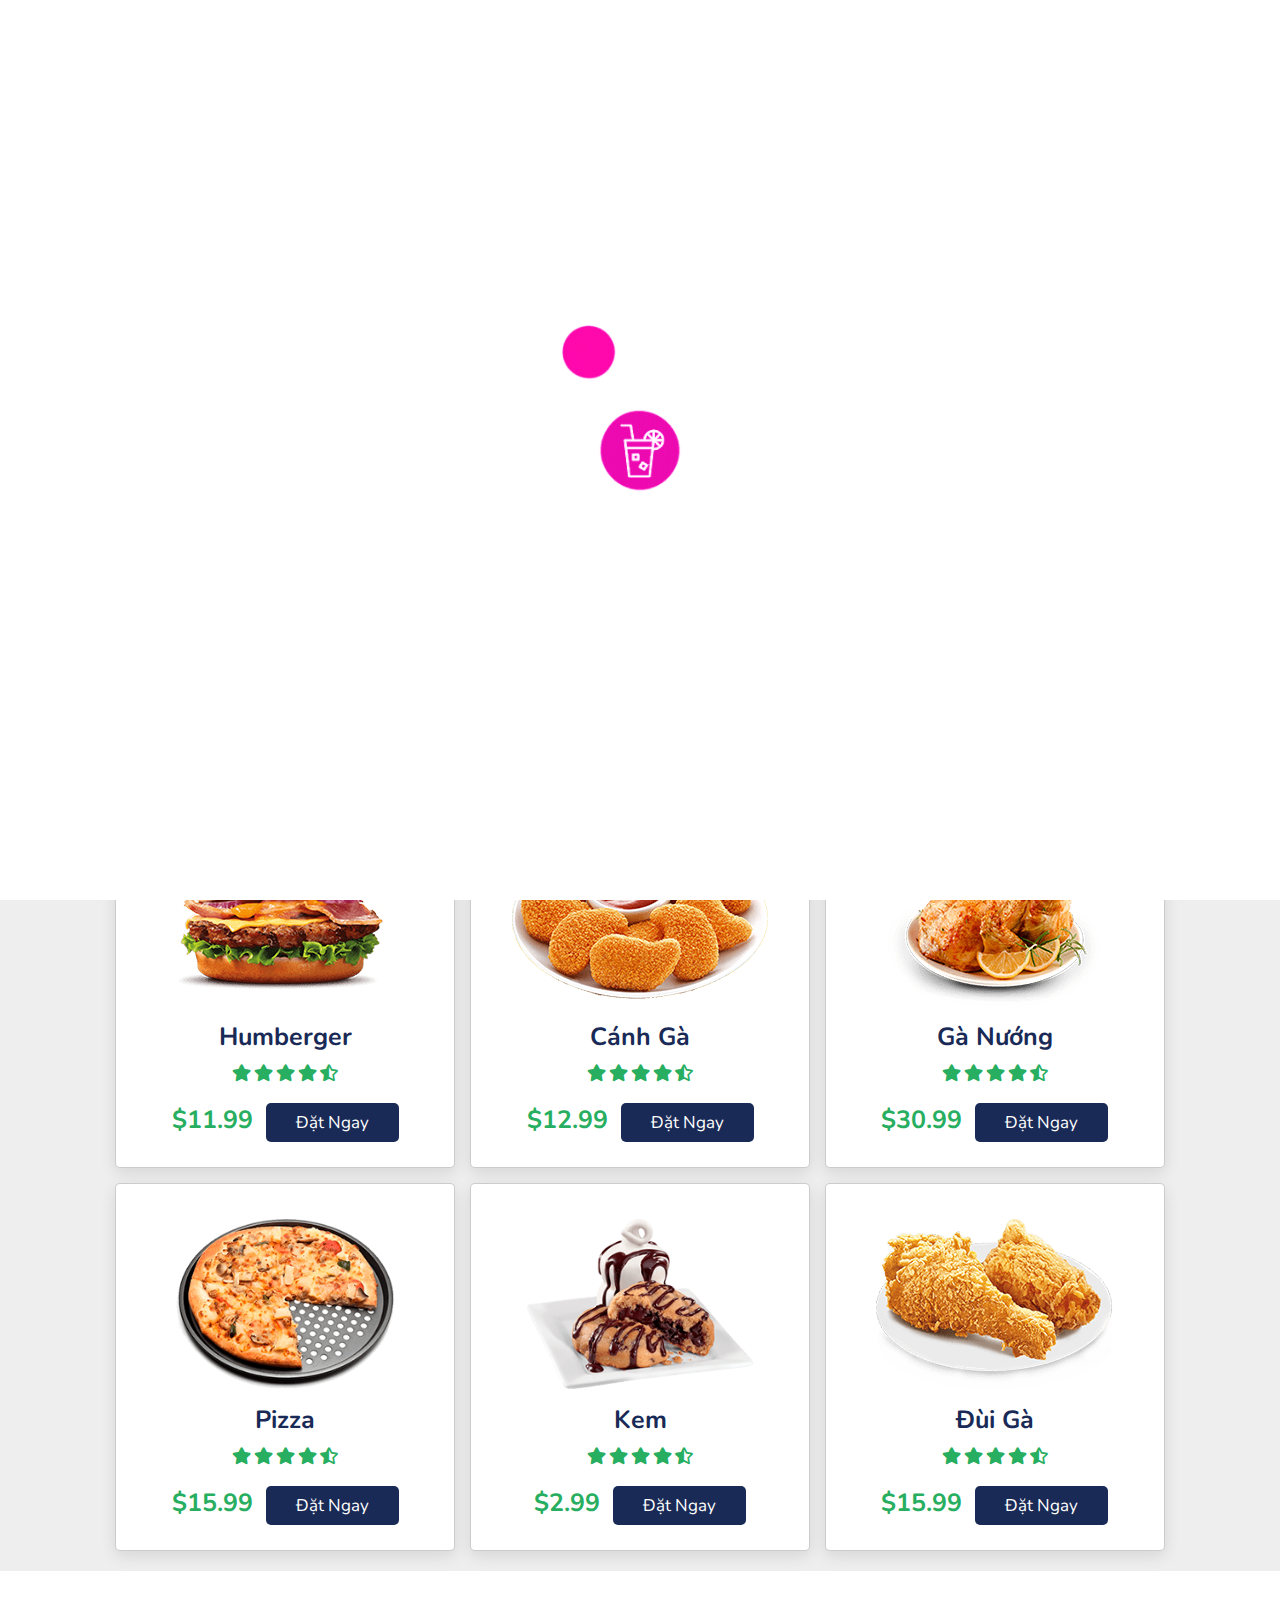
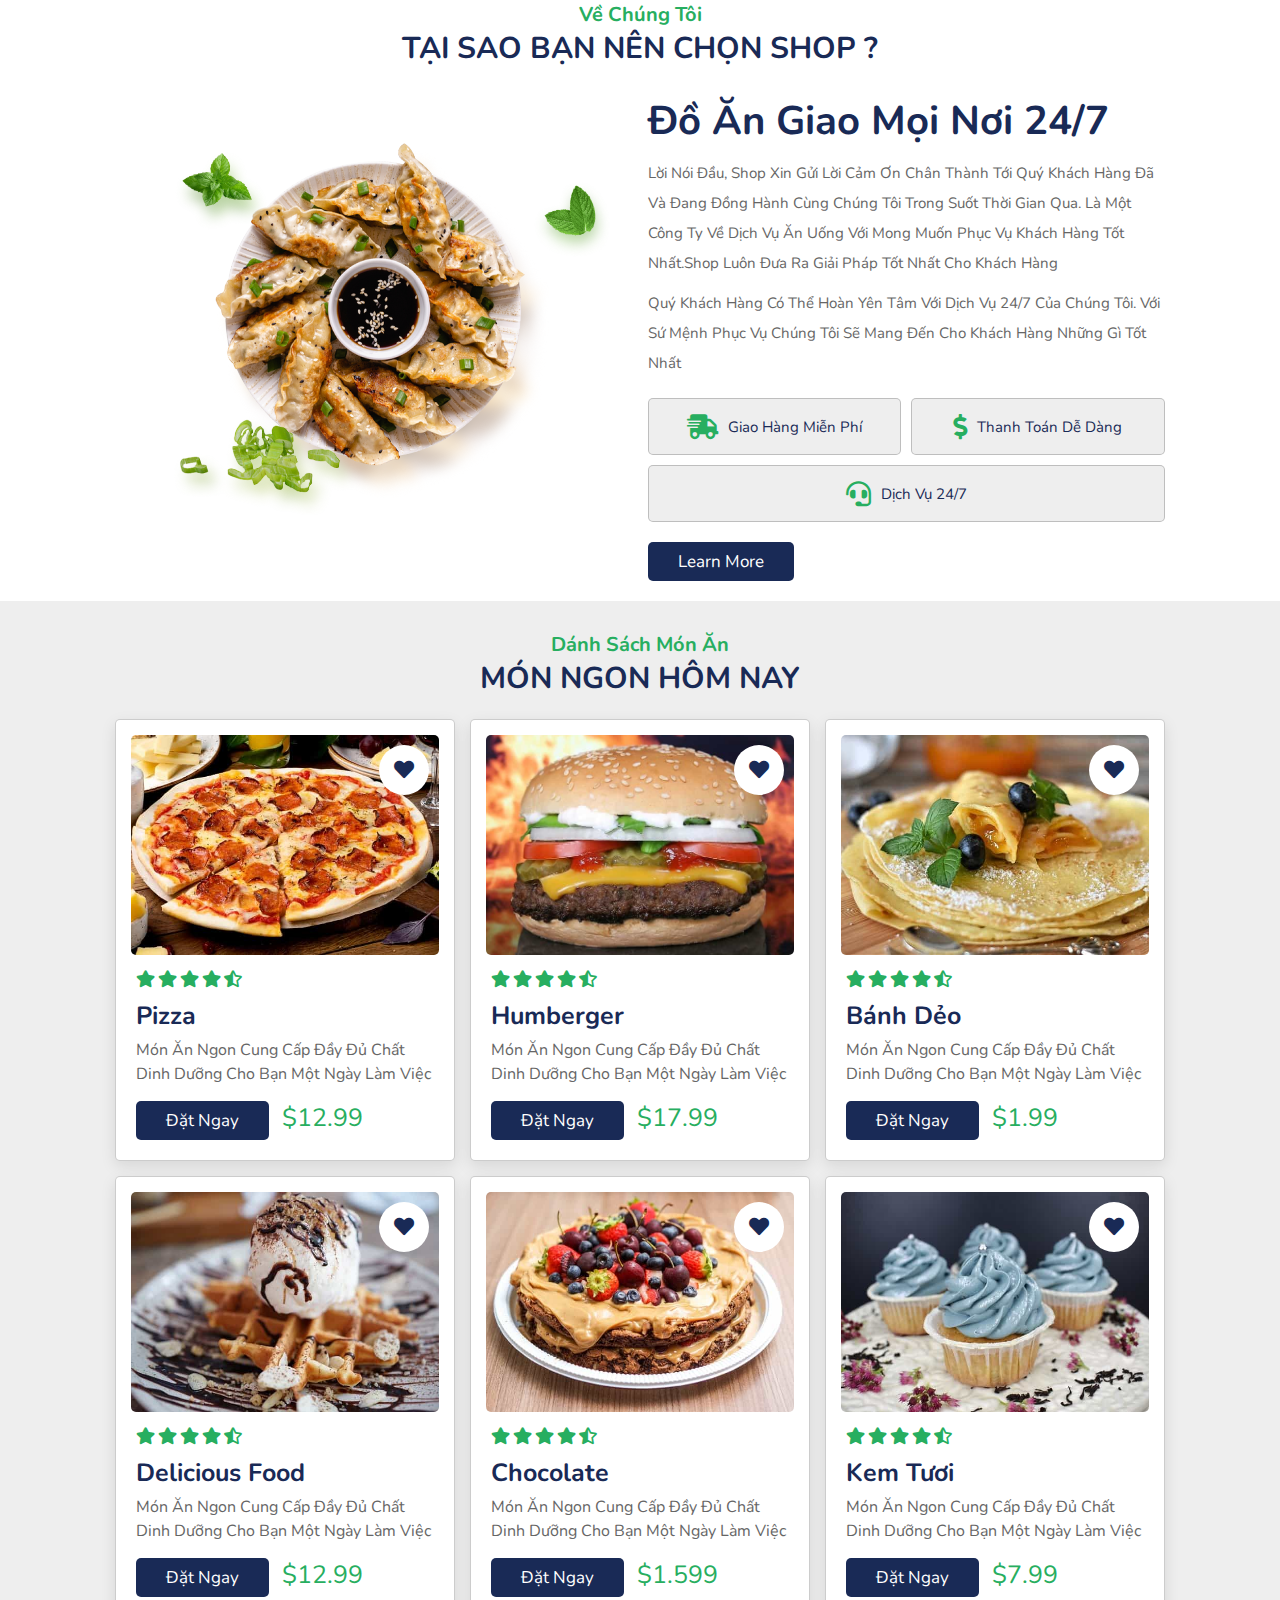
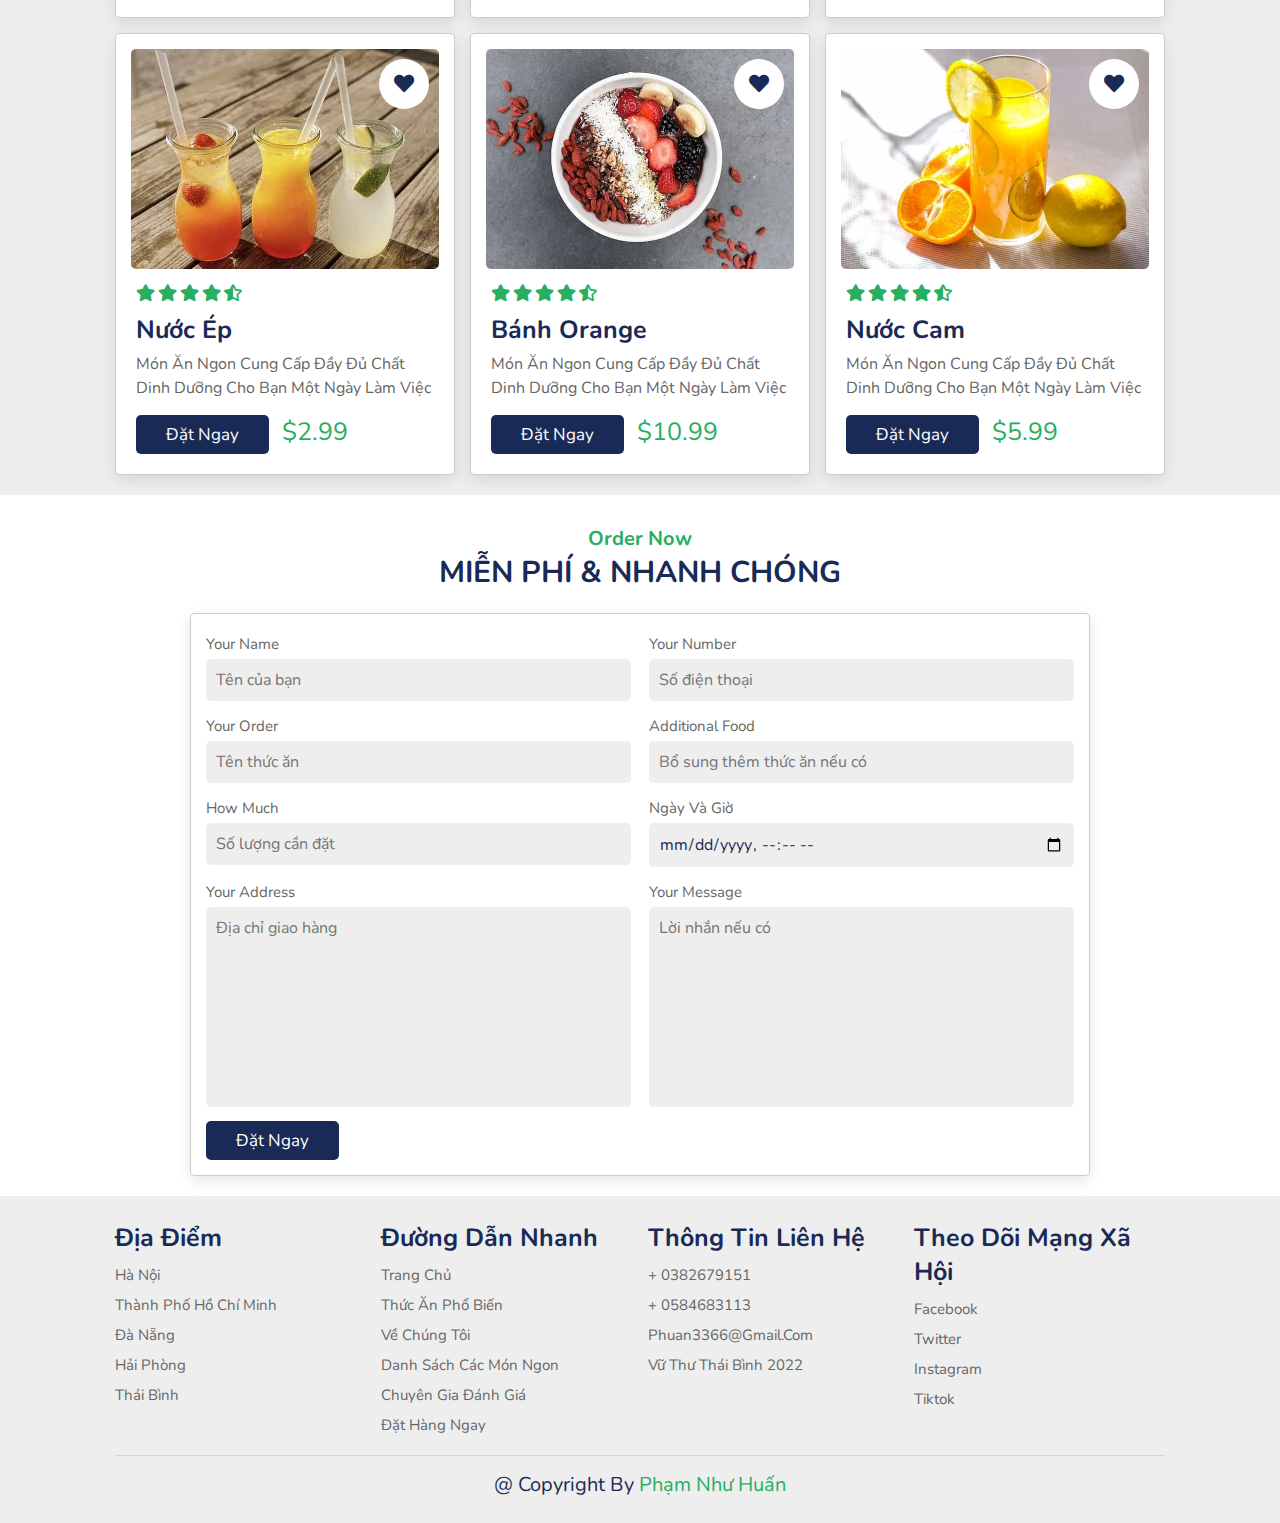
<file: index.html>
<!DOCTYPE html>
<html lang="en">

<head>
    <meta charset="UTF-8">
    <meta http-equiv="X-UA-Compatible" content="IE=edge">
    <meta name="viewport" content="width=device-width, initial-scale=1.0">
    
    <title>index</title>
    
    <link rel="stylesheet" href="css/owl.carousel.min.css">
    <link rel="stylesheet" href="css/owl.theme.default.min.css">
    <link rel="stylesheet" href="https://unpkg.com/swiper/swiper-bundle.min.css" />
    

    <!-- font awesome cdn link  -->
    <link rel="stylesheet" href="https://cdnjs.cloudflare.com/ajax/libs/font-awesome/5.15.3/css/all.min.css">
    <link rel="icon" href="/images/dish-3.png">

    <!-- custom css file link  -->
    <link rel="stylesheet" href="css/style.css">

</head>

<body>

    <!-- header section starts      -->

    <header>

        <a href="#" class="logo"><i class="fas fa-utensils iconlogo"></i>phạm huấn</a>

        <nav class="navbar">
            <a class="active" href="#home">Trang Chủ</a>
            <a href="#dishes">Thức Ăn</a>
            <a href="#about">Về Chúng Tôi</a>
            <a href="#menu">Danh sách món</a>
            
            <a href="#order">Yêu cầu</a>
        </nav>

        <div class="icons">
            <i class="fas fa-bars" id="menu-bars"></i>
            <i class="fas fa-search" id="search-icon"></i>
            <a href="#" class="fas fa-heart"></a>
        </div>

    </header>

    <!-- header section ends-->

    <!-- search form  -->

    <form action="" id="search-form">
        <input type="search" placeholder="Tìm kiếm đồ ăn ngon" name="" id="search-box">
        <label for="search-box" class="fas fa-search"></label>
        <i class="fas fa-times" id="close"></i>
    </form>

    <!-- home section starts  -->

    <section class="home" id="home">
        <div class="owl-carousel owl-theme">
        

            <div class="show-slider">
                <div class="slider__content">
                    <span>Vào Bếp Ngay</span>
                    <h3>mì ý</h3>
                    <p>món ăn quốc dân giúp bạn như đi du lịch italy</p>
                    <button class="slider__btn">oder ngay</button>
                </div>
                <div class="slider__image">
                    <img src="images/home-img-1.png" alt="">
                </div>
            </div>
    
        
        

            <div class="show-slider">
                <div class="slider__content">
                    <span>Vào Bếp Ngay</span>
                    <h3>gà quay</h3>
                    <p>món ăn đưa bạn về chốn đồng quê thanh bình</p>
                    <button class="slider__btn">oder ngay</button>
                </div>
                <div class="slider__image">
                    <img src="images/home-img-2.png" alt="">
                </div>
            </div>
            <div class="show-slider">
                <div class="slider__content">
                    <span>Vào Bếp Ngay</span>
                    <h3>pizza</h3>
                    <p>thưởng thức món ngon châu âu ngay tại việt nam</p>
                    <button class="slider__btn">oder ngay</button>
                </div>
                <div class="slider__image">
                    <img src="images/home-img-3.png" alt="">
                </div>
            </div>
    
        
    </div>

    </section>

    <!-- home section ends -->

    <!-- dishes section starts  -->

    <section class="dishes" id="dishes">


        <h1 class="heading">món ngon phổ biến</h1>

        <div class="box-container">

            <div class="box">
                <a href="#" class="fas fa-heart"></a>
                <a href="#" class="fas fa-eye"></a>
                <img src="images/dish-1.png" alt="">
                <h3>Humberger</h3>
                <div class="stars">
                    <i class="fas fa-star"></i>
                    <i class="fas fa-star"></i>
                    <i class="fas fa-star"></i>
                    <i class="fas fa-star"></i>
                    <i class="fas fa-star-half-alt"></i>
                </div>
                <span>$11.99</span>
                <a href="#" class="btn">đặt ngay</a>
            </div>

            <div class="box">
                <a href="#" class="fas fa-heart"></a>
                <a href="#" class="fas fa-eye"></a>
                <img src="images/dish-2.png" alt="">
                <h3>cánh gà</h3>
                <div class="stars">
                    <i class="fas fa-star"></i>
                    <i class="fas fa-star"></i>
                    <i class="fas fa-star"></i>
                    <i class="fas fa-star"></i>
                    <i class="fas fa-star-half-alt"></i>
                </div>
                <span>$12.99</span>
                <a href="#" class="btn">đặt ngay</a>
            </div>

            <div class="box">
                <a href="#" class="fas fa-heart"></a>
                <a href="#" class="fas fa-eye"></a>
                <img src="images/dish-3.png" alt="">
                <h3>gà nướng</h3>
                <div class="stars">
                    <i class="fas fa-star"></i>
                    <i class="fas fa-star"></i>
                    <i class="fas fa-star"></i>
                    <i class="fas fa-star"></i>
                    <i class="fas fa-star-half-alt"></i>
                </div>
                <span>$30.99</span>
                <a href="#" class="btn">đặt ngay</a>
            </div>

            <div class="box">
                <a href="#" class="fas fa-heart"></a>
                <a href="#" class="fas fa-eye"></a>
                <img src="images/dish-4.png" alt="">
                <h3>pizza</h3>
                <div class="stars">
                    <i class="fas fa-star"></i>
                    <i class="fas fa-star"></i>
                    <i class="fas fa-star"></i>
                    <i class="fas fa-star"></i>
                    <i class="fas fa-star-half-alt"></i>
                </div>
                <span>$15.99</span>
                <a href="#" class="btn">đặt ngay</a>
            </div>

            <div class="box">
                <a href="#" class="fas fa-heart"></a>
                <a href="#" class="fas fa-eye"></a>
                <img src="images/dish-5.png" alt="">
                <h3>kem </h3>
                <div class="stars">
                    <i class="fas fa-star"></i>
                    <i class="fas fa-star"></i>
                    <i class="fas fa-star"></i>
                    <i class="fas fa-star"></i>
                    <i class="fas fa-star-half-alt"></i>
                </div>
                <span>$2.99</span>
                <a href="#" class="btn">đặt ngay</a>
            </div>

            <div class="box">
                <a href="#" class="fas fa-heart"></a>
                <a href="#" class="fas fa-eye"></a>
                <img src="images/dish-6.png" alt="">
                <h3>đùi gà</h3>
                <div class="stars">
                    <i class="fas fa-star"></i>
                    <i class="fas fa-star"></i>
                    <i class="fas fa-star"></i>
                    <i class="fas fa-star"></i>
                    <i class="fas fa-star-half-alt"></i>
                </div>
                <span>$15.99</span>
                <a href="#" class="btn">đặt ngay</a>
            </div>

        </div>

    </section>

    <!-- dishes section ends -->

    <!-- about section starts  -->

    <section class="about" id="about">

        <h3 class="sub-heading">Về chúng tôi</h3>
        <h1 class="heading">Tại sao bạn nên chọn Shop ?</h1>

        <div class="row">

            <div class="image">
                <img src="images/about-img.png" alt="">
            </div>

            <div class="content">
                <h3>đồ ăn giao mọi nơi 24/7</h3>
                <p>Lời nói đầu, Shop xin gửi lời cảm ơn chân thành tới quý khách hàng đã và đang đồng hành cùng chúng
                    tôi trong suốt thời gian qua. Là một công ty về dịch vụ ăn uống với mong muốn phục vụ khách hàng tốt
                    nhất.Shop luôn đưa ra giải pháp tốt nhất cho khách hàng</p>
                <p>Quý khách hàng có thể hoàn yên tâm với dịch vụ 24/7 của chúng tôi. Với sứ mệnh phục vụ chúng tôi sẽ
                    mang đến cho khách hàng những gì tốt nhất</p>
                <div class="icons-container">
                    <div class="icons">
                        <i class="fas fa-shipping-fast"></i>
                        <span>giao hàng miễn phí</span>
                    </div>
                    <div class="icons">
                        <i class="fas fa-dollar-sign"></i>
                        <span>thanh toán dễ dàng</span>
                    </div>
                    <div class="icons">
                        <i class="fas fa-headset"></i>
                        <span>dịch vụ 24/7</span>
                    </div>
                </div>
                <a href="#" class="btn">learn more</a>
            </div>

        </div>

    </section>

    <!-- about section ends -->

    <!-- menu section starts  -->

    <section class="menu" id="menu">

        <h3 class="sub-heading">Dánh sách món ăn</h3>
        <h1 class="heading">món ngon hôm nay</h1>

        <div class="box-container">

            <div class="box">
                <div class="image">
                    <img src="images/menu-1.jpg" alt="">
                    <a href="#" class="fas fa-heart"></a>
                </div>
                <div class="content">
                    <div class="stars">
                        <i class="fas fa-star"></i>
                        <i class="fas fa-star"></i>
                        <i class="fas fa-star"></i>
                        <i class="fas fa-star"></i>
                        <i class="fas fa-star-half-alt"></i>
                    </div>
                    <h3>pizza</h3>
                    <p>Món ăn ngon cung cấp đầy đủ chất dinh dưỡng cho bạn một ngày làm việc</p>
                    <a href="#" class="btn">đặt ngay</a>
                    <span class="price">$12.99</span>
                </div>
            </div>

            <div class="box">
                <div class="image">
                    <img src="images/menu-2.jpg" alt="">
                    <a href="#" class="fas fa-heart"></a>
                </div>
                <div class="content">
                    <div class="stars">
                        <i class="fas fa-star"></i>
                        <i class="fas fa-star"></i>
                        <i class="fas fa-star"></i>
                        <i class="fas fa-star"></i>
                        <i class="fas fa-star-half-alt"></i>
                    </div>
                    <h3>humberger</h3>
                    <p>Món ăn ngon cung cấp đầy đủ chất dinh dưỡng cho bạn một ngày làm việc</p>
                    <a href="#" class="btn">đặt ngay</a>
                    <span class="price">$17.99</span>
                </div>
            </div>

            <div class="box">
                <div class="image">
                    <img src="images/menu-3.jpg" alt="">
                    <a href="#" class="fas fa-heart"></a>
                </div>
                <div class="content">
                    <div class="stars">
                        <i class="fas fa-star"></i>
                        <i class="fas fa-star"></i>
                        <i class="fas fa-star"></i>
                        <i class="fas fa-star"></i>
                        <i class="fas fa-star-half-alt"></i>
                    </div>
                    <h3>bánh dẻo</h3>
                    <p>Món ăn ngon cung cấp đầy đủ chất dinh dưỡng cho bạn một ngày làm việc</p>
                    <a href="#" class="btn">đặt ngay</a>
                    <span class="price">$1.99</span>
                </div>
            </div>

            <div class="box">
                <div class="image">
                    <img src="images/menu-4.jpg" alt="">
                    <a href="#" class="fas fa-heart"></a>
                </div>
                <div class="content">
                    <div class="stars">
                        <i class="fas fa-star"></i>
                        <i class="fas fa-star"></i>
                        <i class="fas fa-star"></i>
                        <i class="fas fa-star"></i>
                        <i class="fas fa-star-half-alt"></i>
                    </div>
                    <h3>delicious food</h3>
                    <p>Món ăn ngon cung cấp đầy đủ chất dinh dưỡng cho bạn một ngày làm việc</p>
                    <a href="#" class="btn">đặt ngay</a>
                    <span class="price">$12.99</span>
                </div>
            </div>

            <div class="box">
                <div class="image">
                    <img src="images/menu-5.jpg" alt="">
                    <a href="#" class="fas fa-heart"></a>
                </div>
                <div class="content">
                    <div class="stars">
                        <i class="fas fa-star"></i>
                        <i class="fas fa-star"></i>
                        <i class="fas fa-star"></i>
                        <i class="fas fa-star"></i>
                        <i class="fas fa-star-half-alt"></i>
                    </div>
                    <h3>chocolate</h3>
                    <p>Món ăn ngon cung cấp đầy đủ chất dinh dưỡng cho bạn một ngày làm việc</p>
                    <a href="#" class="btn">đặt ngay</a>
                    <span class="price">$1.599</span>
                </div>
            </div>

            <div class="box">
                <div class="image">
                    <img src="images/menu-6.jpg" alt="">
                    <a href="#" class="fas fa-heart"></a>
                </div>
                <div class="content">
                    <div class="stars">
                        <i class="fas fa-star"></i>
                        <i class="fas fa-star"></i>
                        <i class="fas fa-star"></i>
                        <i class="fas fa-star"></i>
                        <i class="fas fa-star-half-alt"></i>
                    </div>
                    <h3>kem tươi</h3>
                    <p>Món ăn ngon cung cấp đầy đủ chất dinh dưỡng cho bạn một ngày làm việc</p>
                    <a href="#" class="btn">đặt ngay</a>
                    <span class="price">$7.99</span>
                </div>
            </div>

            <div class="box">
                <div class="image">
                    <img src="images/menu-7.jpg" alt="">
                    <a href="#" class="fas fa-heart"></a>
                </div>
                <div class="content">
                    <div class="stars">
                        <i class="fas fa-star"></i>
                        <i class="fas fa-star"></i>
                        <i class="fas fa-star"></i>
                        <i class="fas fa-star"></i>
                        <i class="fas fa-star-half-alt"></i>
                    </div>
                    <h3>nước ép</h3>
                    <p>Món ăn ngon cung cấp đầy đủ chất dinh dưỡng cho bạn một ngày làm việc</p>
                    <a href="#" class="btn">đặt ngay</a>
                    <span class="price">$2.99</span>
                </div>
            </div>

            <div class="box">
                <div class="image">
                    <img src="images/menu-8.jpg" alt="">
                    <a href="#" class="fas fa-heart"></a>
                </div>
                <div class="content">
                    <div class="stars">
                        <i class="fas fa-star"></i>
                        <i class="fas fa-star"></i>
                        <i class="fas fa-star"></i>
                        <i class="fas fa-star"></i>
                        <i class="fas fa-star-half-alt"></i>
                    </div>
                    <h3>bánh orange</h3>
                    <p>Món ăn ngon cung cấp đầy đủ chất dinh dưỡng cho bạn một ngày làm việc</p>
                    <a href="#" class="btn">đặt ngay</a>
                    <span class="price">$10.99</span>
                </div>
            </div>

            <div class="box">
                <div class="image">
                    <img src="images/menu-9.jpg" alt="">
                    <a href="#" class="fas fa-heart"></a>
                </div>
                <div class="content">
                    <div class="stars">
                        <i class="fas fa-star"></i>
                        <i class="fas fa-star"></i>
                        <i class="fas fa-star"></i>
                        <i class="fas fa-star"></i>
                        <i class="fas fa-star-half-alt"></i>
                    </div>
                    <h3>nước cam</h3>
                    <p>Món ăn ngon cung cấp đầy đủ chất dinh dưỡng cho bạn một ngày làm việc</p>
                    <a href="#" class="btn">đặt ngay</a>
                    <span class="price">$5.99</span>
                </div>
            </div>

        </div>

    </section>

    

    <section class="order" id="order">

        <h3 class="sub-heading"> order now </h3>
        <h1 class="heading"> miễn phí & nhanh chóng </h1>

        <form action="">

            <div class="inputBox">
                <div class="input">
                    <span>your name</span>
                    <input type="text" placeholder="Tên của bạn" required>
                </div>
                <div class="input">
                    <span>your number</span>
                    <input type="number" placeholder="Số điện thoại" required>
                </div>
            </div>
            <div class="inputBox">
                <div class="input">
                    <span>your order</span>
                    <input type="text" placeholder="Tên thức ăn" required>
                </div>
                <div class="input">
                    <span>additional food</span>
                    <input type="test" placeholder="Bổ sung thêm thức ăn nếu có">
                </div>
            </div>
            <div class="inputBox">
                <div class="input">
                    <span>how much</span>
                    <input type="number" placeholder="Số lượng cần đặt" min="0" max="100" required>
                </div>
                <div class="input">
                    <span>Ngày và Giờ</span>
                    <input type="datetime-local">
                </div>
            </div>
            <div class="inputBox">
                <div class="input">
                    <span>your address</span>
                    <textarea name="" placeholder="Địa chỉ giao hàng" id="" cols="30" rows="10" required></textarea>
                </div>
                <div class="input">
                    <span>your message</span>
                    <textarea name="" placeholder="Lời nhắn nếu có" id="" cols="30" rows="10"></textarea>
                </div>
            </div>

            <input type="submit" value="Đặt Ngay" class="btn">

        </form>

    </section>

    <!-- order section ends -->

    <!-- footer section starts  -->

    <section class="footer">

        <div class="box-container">

            <div class="box">
                <h3>Địa điểm</h3>
                <a>Hà nội</a>
                <a>thành phố hồ chí minh</a>
                <a>đà nẵng</a>
                <a>hải phòng</a>
                <a>thái bình</a>
            </div>

            <div class="box">
                <h3>Đường dẫn nhanh</h3>
                <a href="#">trang chủ</a>
                <a href="#">thức ăn phổ biến</a>
                <a href="#">về chúng tôi</a>
                <a href="#">danh sách các món ngon</a>
                <a href="#">chuyên gia đánh giá</a>
                <a href="#">đặt hàng ngay</a>
            </div>

            <div class="box">
                <h3>Thông tin liên hệ</h3>
                <a href="#">+ 0382679151</a>
                <a href="#">+ 0584683113</a>
                <a href="#">phuan3366@gmail.com</a>
                
                <a href="#">vữ thư thái bình 2022</a>
            </div>

            <div class="box">
                <h3>Theo dõi mạng xã hội</h3>
                <a href="#">facebook</a>
                <a href="#">twitter</a>
                <a href="#">instagram</a>
                <a href="#">tiktok</a>
            </div>

        </div>

        <div class="credit"> @ copyright by <span>Phạm Như Huấn</span> </div>

    </section>

    <!-- footer section ends -->

    <!-- loader part  -->
    <div class="loader-container">
    <img src="images/loader.gif" alt="">
</div>




















<script src="./js/jquery.js"></script>
<script src="./js/owl.carousel.min.js"></script>
<script src="js/js.js"></script>

    <!-- custom js file link  -->
    <script src="js/script.js"></script>

</body>

</html>
</file>
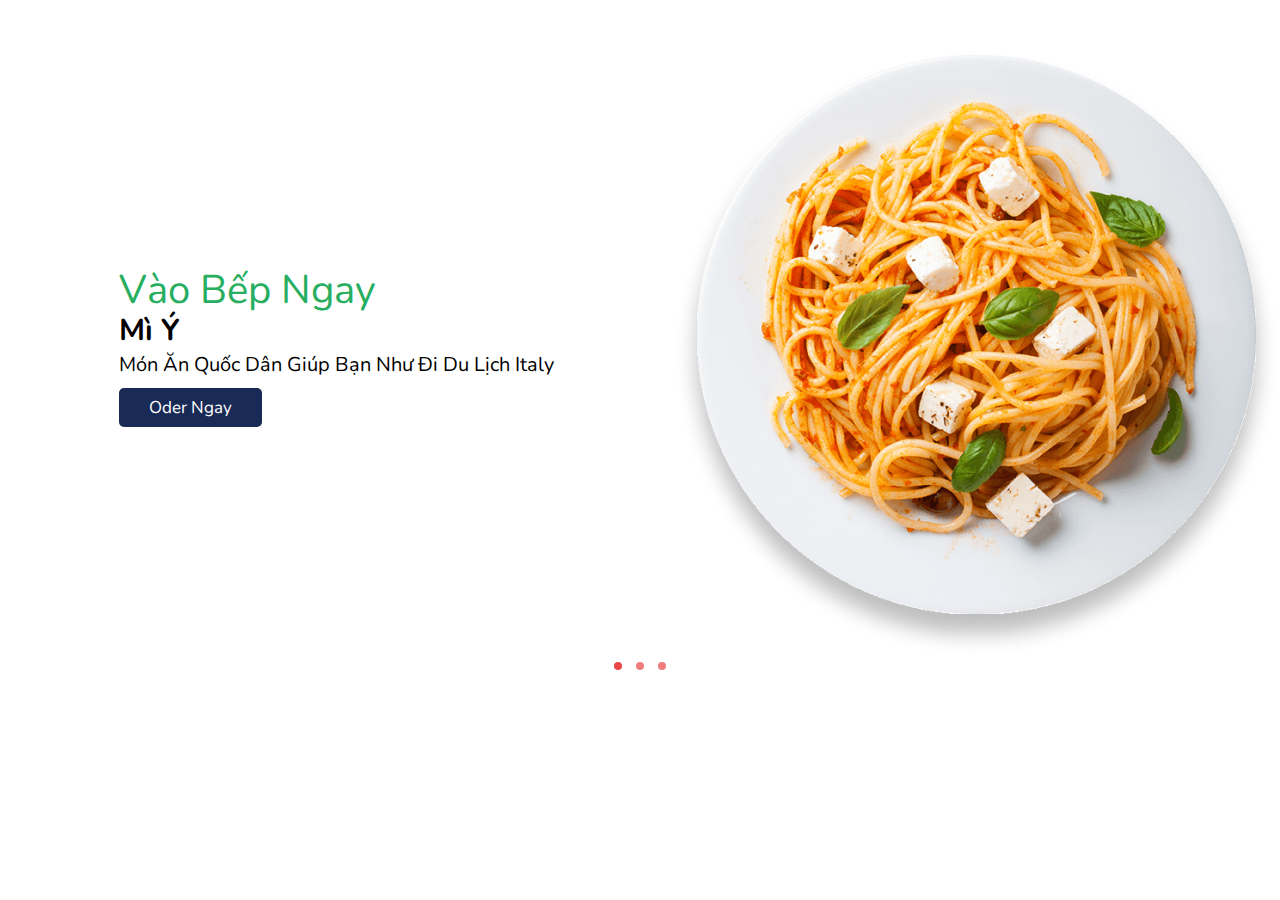
<file: slider.html>
<!DOCTYPE html>
<html lang="en">
<head>
    <meta charset="UTF-8">
    <meta http-equiv="X-UA-Compatible" content="IE=edge">
    <meta name="viewport" content="width=device-width, initial-scale=1.0">
    <title>Document</title>
    <link rel="stylesheet" href="/css/style.css">
    <link rel="stylesheet" href="/css/style.css">
    <link rel="stylesheet" href="css/owl.carousel.min.css">
    <link rel="stylesheet" href="css/owl.theme.default.min.css">
</head>
<style>
    *{
        margin: 0;
        padding: 0;
        box-sizing: border-box;
    }
</style>
<body>
    
    <div class="owl-carousel owl-theme">
        

            <div class="show-slider">
                <div class="slider__content">
                    <span>Vào Bếp Ngay</span>
                    <h3>mì ý</h3>
                    <p>món ăn quốc dân giúp bạn như đi du lịch italy</p>
                    <button class="slider__btn">oder ngay</button>
                </div>
                <div class="slider__image">
                    <img src="images/home-img-1.png" alt="">
                </div>
            </div>
    
        
        

            <div class="show-slider">
                <div class="slider__content">
                    <span>Vào Bếp Ngay</span>
                    <h3>mì ý</h3>
                    <p>món ăn quốc dân giúp bạn như đi du lịch italy</p>
                    <button class="slider__btn">oder ngay</button>
                </div>
                <div class="slider__image">
                    <img src="images/home-img-1.png" alt="">
                </div>
            </div>
            <div class="show-slider">
                <div class="slider__content">
                    <span>Vào Bếp Ngay</span>
                    <h3>mì ý</h3>
                    <p>món ăn quốc dân giúp bạn như đi du lịch italy</p>
                    <button class="slider__btn">oder ngay</button>
                </div>
                <div class="slider__image">
                    <img src="images/home-img-1.png" alt="">
                </div>
            </div>
    
        
    </div>
    <script src="./js/jquery.js"></script>
    <script src="./js/owl.carousel.min.js"></script>
    <script>
        $('.owl-carousel').owlCarousel({
    loop:true,
    margin:10,
    nav:true,
    autoplay:true,
    autoplayTimeout:4000,
    autoplayHoverPause:true,
    responsive:{
        0:{
            items:1
        },
        
    }
})
$('.play').on('click',function(){
    owl.trigger('play.owl.autoplay',[4000])
})
$('.stop').on('click',function(){
    owl.trigger('stop.owl.autoplay')
})
    </script>
</body>
</html>
</file>
<file: css/style.css>
@import url('https://fonts.googleapis.com/css2?family=Nunito:wght@200;300;400;600;700&display=swap');

:root{
    --green:#27ae60;
    --black:#192a56;
    --light-color:#666;
    --box-shadow:0 .5rem 1.5rem rgba(0,0,0,.1);
}

*{
    font-family: 'Nunito', sans-serif;
    margin:0; padding:0;
    box-sizing: border-box;
    text-decoration: none;
    outline: none; border:none;
    text-transform: capitalize;
    transition: all .2s linear;
}

html{
    font-size: 62.5%;
    overflow-x: hidden;
    scroll-padding-top: 5.5rem;
    scroll-behavior: smooth;
}

section{
    padding:2rem 9%;
}

section:nth-child(even){
    background:#eee;
}

.sub-heading{
    text-align: center;
    color:var(--green);
    font-size: 2rem;
    padding-top: 1rem;
}

.heading{
    text-align: center;
    color:var(--black);
    font-size: 3rem;
    padding-bottom: 2rem;
    text-transform: uppercase;
}

.btn{
    margin-top: 1rem;
    display: inline-block;
    font-size: 1.7rem;
    color:#fff;
    background: var(--black);
    border-radius: .5rem;
    cursor: pointer;
    padding:.8rem 3rem;
}

.btn:hover{
    background: var(--green);
    letter-spacing: .1rem;
}


/* start slider */
.show-slider{
    background-color: #fff;
    display: flex;
    justify-content: center;
    margin-top: 5rem;
}
.iconlogo{
    padding-right: 1rem;
}
.slider__content span{
    font-size: 4rem;
    color: var(--green);
    line-height: 4rem;
}
.slider__content h3{
    font-size: 3rem;
    
}
.slider__content p{
    font-size: 2rem;
}
.slider__content{

padding-bottom: 1rem;
margin: auto;
}
.slider__image img{
width: 100%;
height: auto;
}
.slider__btn{
    margin-top: 1rem;
    display: inline-block;
    font-size: 1.7rem;
    color:#fff;
    background: var(--black);
    border-radius: .5rem;
    cursor: pointer;
    padding:.8rem 3rem;

}
.slider__btn:hover{
    background-color: var(--green);
}

/* end slider */
header{
    position: fixed;
    top:0; left: 0; right:0;
    background: #fff;
    padding:1rem 7%;
    display: flex;
    align-items: center;
    justify-content: space-between;
    z-index: 1000;
    box-shadow: var(--box-shadow);
}

header .logo{
    color:var(--black);
    font-size: 2.5rem;
    font-weight: bolder;
}

header .logo i{
    color:var(--green);
}

header .navbar a{
    font-size: 1.7rem;
    border-radius: .5rem;
    padding:.5rem 1.5rem;
    color:var(--light-color);
}

header .navbar a.active,
header .navbar a:hover{
    color:#fff;
    background: var(--green);
}

header .icons i,
header .icons a{
    cursor: pointer;
    margin-left: .5rem;
    height:4.5rem;
    line-height: 4.5rem;
    width:4.5rem;
    text-align: center;
    font-size: 1.7rem;
    color:var(--black);
    border-radius: 50%;
    background: #eee;
}

header .icons i:hover,
header .icons a:hover{
    color:#fff;
    background: var(--green);
    transform: rotate(360deg);
}

header .icons #menu-bars{
    display: none;
}

#search-form{
    position: fixed;
    top:-110%; left:0; 
    height:100%; width:100%;
    z-index: 1004;
    background:rgba(0,0,0,.8);
    display: flex;
    align-items: center;
    justify-content: center;
    padding:0 1rem;
}

#search-form.active{
    top:0;
}

#search-form #search-box{
    width:50rem;
    border-bottom: .1rem solid #fff;
    padding:1rem 0;
    color:#fff;
    font-size: 3rem;
    text-transform: none;
    background:none;
}

#search-form #search-box::placeholder{
    color:#eee;
}

#search-form #search-box::-webkit-search-cancel-button{
    -webkit-appearance: none;
}

#search-form label{
    color:#fff;
    cursor:pointer;
    font-size: 3rem;
}

#search-form label:hover{
    color:var(--green);
}

#search-form #close{
    position: absolute;
    color:#fff;
    cursor: pointer;
    top: 2rem; right:3rem;
    font-size: 5rem;
}

.home .home-slider .slide{
    display: flex;
    align-items: center;
    flex-wrap: wrap;
    gap:2rem; 
    padding-top: 9rem;
}

.home .home-slider .slide .content{
    flex:1 1 45rem;
}

.home .home-slider .slide .image{
    flex:1 1 45rem;
}

.home .home-slider .slide .image img{
    width: 100%;
}

.home .home-slider .slide .content span{
    color:var(--green);
    font-size: 2.5rem;
}

.home .home-slider .slide .content h3{
    color:var(--black);
    font-size: 7rem;
}

.home .home-slider .slide .content p{
    color:var(--light-color);
    font-size: 2.2rem;
    padding:.5rem 0;
    line-height: 1.5;
}

.swiper-pagination-bullet-active{
    background:var(--green);
}

.dishes .box-container{
    display: grid;
    grid-template-columns: repeat(auto-fit, minmax(28rem, 1fr));
    gap:1.5rem;
}

.dishes .box-container .box{
    padding:2.5rem;
    background:#fff;
    border-radius: .5rem;
    border:.1rem solid rgba(0,0,0,.2);
    box-shadow: var(--box-shadow);
    position: relative;
    overflow: hidden;
    text-align: center;
}

.dishes .box-container .box .fa-heart,
.dishes .box-container .box .fa-eye{
    position: absolute;
    top:1.5rem;
    background:#eee;
    border-radius: 50%;
    height: 5rem;
    width:5rem;
    line-height: 5rem;
    font-size: 2rem;
    color:var(--black);
}

.dishes .box-container .box .fa-heart:hover,
.dishes .box-container .box .fa-eye:hover{
    background: var(--green);
    color:#fff;
}

.dishes .box-container .box .fa-heart{
    right:-15rem;
}

.dishes .box-container .box .fa-eye{
    left:-15rem;
}

.dishes .box-container .box:hover .fa-heart{
    right:1.5rem;
}

.dishes .box-container .box:hover .fa-eye{
    left:1.5rem;
}

.dishes .box-container .box img{
    height:17rem;
    margin:1rem 0;
}

.dishes .box-container .box h3{
    color:var(--black);
    font-size: 2.5rem;
}

.dishes .box-container .box .stars{
    padding:1rem 0;
}

.dishes .box-container .box .stars i{
    font-size: 1.7rem;
    color:var(--green);
}

.dishes .box-container .box span{
    color:var(--green);
    font-weight: bolder;
    margin-right: 1rem;
    font-size: 2.5rem;
}

.about .row{
    display: flex;
    flex-wrap: wrap;
    gap:1.5rem;
    align-items: center;
}

.about .row .image{
    flex:1 1 45rem;
}

.about .row .image img{ 
    width: 100%;
}

.about .row .content{
    flex:1 1 45rem;
}

.about .row .content h3{
    color:var(--black);
    font-size: 4rem;
    padding:.5rem 0;
}

.about .row .content p{
    color:var(--light-color);
    font-size: 1.5rem;
    padding:.5rem 0;
    line-height: 2;
}

.about .row .content .icons-container{
    display: flex;
    gap:1rem;
    flex-wrap: wrap;
    padding:1rem 0;
    margin-top: .5rem;
}

.about .row .content .icons-container .icons{
    background:#eee;
    border-radius: .5rem;
    border:.1rem solid rgba(0,0,0,.2);
    display: flex;
    align-items: center;
    justify-content: center;
    gap:1rem;
    flex:1 1 17rem;
    padding:1.5rem 1rem;
}

.about .row .content .icons-container .icons i{
    font-size: 2.5rem;
    color:var(--green);
}

.about .row .content .icons-container .icons span{
    font-size: 1.5rem;
    color:var(--black);
}

.menu .box-container{
    display: grid;
    grid-template-columns: repeat(auto-fit, minmax(30rem, 1fr));
    gap:1.5rem;
}

.menu .box-container .box{
    background: #fff;
    border:.1rem solid rgba(0,0,0,.2);
    border-radius: .5rem;
    box-shadow: var(--box-shadow);    
}

.menu .box-container .box .image{
    height: 25rem;
    width: 100%;
    padding:1.5rem;
    overflow: hidden;
    position: relative;
}

.menu .box-container .box .image img{
    height: 100%;
    width: 100%;
    border-radius: .5rem;
    object-fit: cover;
}

.menu .box-container .box .image .fa-heart{
    position: absolute;
    top:2.5rem; right: 2.5rem;
    height: 5rem;
    width: 5rem;
    line-height: 5rem;
    text-align: center;
    font-size: 2rem;
    background: #fff;
    border-radius: 50%;
    color:var(--black);
}

.menu .box-container .box .image .fa-heart:hover{
    background-color: var(--green);
    color:#fff;
}

.menu .box-container .box .content{
    padding:2rem;
    padding-top: 0;
}

.menu .box-container .box .content .stars{
    padding-bottom: 1rem;
}

.menu .box-container .box .content .stars i{
   font-size: 1.7rem;
   color:var(--green);
}

.menu .box-container .box .content h3{
    color:var(--black);
    font-size: 2.5rem;
}

.menu .box-container .box .content p{
    color:var(--light-color);
    font-size: 1.6rem;
    padding:.5rem 0;
    line-height: 1.5;
}

.menu .box-container .box .content .price{
    color:var(--green);
    margin-left: 1rem;
    font-size: 2.5rem;
}

.review .slide{
    padding:2rem;
    box-shadow:var(--box-shadow);
    border:.1rem solid rgba(0,0,0,.2);
    border-radius: .5rem;
    position: relative;    
}

.review .slide .fa-quote-right{
    position: absolute;
    top:2rem; right:2rem;
    font-size: 6rem;
    color:#ccc;
}

.review .slide .user{
    display: flex;
    gap:1.5rem;
    align-items: center;
    padding-bottom: 1.5rem;
}

.review .slide .user img{
    height: 7rem;
    width: 7rem;
    border-radius: 50%;
    object-fit: cover;
}

.review .slide .user h3{
    color:var(--black);
    font-size: 2rem;
    padding-bottom: .5rem;
}

.review .slide .user i{
    font-size: 1.3rem;
    color:var(--green);
}

.review .slide p{
    font-size: 1.5rem;
    line-height: 1.8;
    color:var(--light-color);
}

.order form{
    max-width:90rem;
    border-radius: .5rem;
    box-shadow: var(--box-shadow);
    border:.1rem solid rgba(0,0,0,.2);
    background:#fff;
    padding:1.5rem;
    margin:0 auto;
}

.order form .inputBox{
    display: flex;
    flex-wrap: wrap;
    justify-content: space-between;
}

.order form .inputBox .input{
    width:49%;
}

.order form .inputBox .input span{
    display:block;
    padding:.5rem 0;
    font-size: 1.5rem;
    color:var(--light-color);
}

.order form .inputBox .input input,
.order form .inputBox .input textarea{
    background:#eee;
    border-radius: .5rem;
    padding:1rem;
    font-size: 1.6rem;
    color:var(--black);
    text-transform: none;
    margin-bottom: 1rem;
    width:100%;
}

.order form .inputBox .input input:focus,
.order form .inputBox .input textarea:focus{
    border:.1rem solid var(--green);
}

.order form .inputBox .input textarea{
    height:20rem;
    resize: none;
}

.order form .btn{
    margin-top: 0;
}

.footer .box-container{
    display: grid;
    grid-template-columns: repeat(auto-fit, minmax(25rem, 1fr));
    gap:1.5rem;
}

.footer .box-container .box h3{
    padding:.5rem 0;
    font-size: 2.5rem;
    color:var(--black);
}

.footer .box-container .box a{
    display: block;
    padding:.5rem 0;
    font-size: 1.5rem;
    color:var(--light-color);
    cursor: text;
}

.footer .box-container .box a:hover{
    color:var(--green);
    
}

.footer .credit{
    text-align: center;
    border-top: .1rem solid rgba(0,0,0,.1);
    font-size: 2rem;
    color:var(--black);
    padding:.5rem;
    padding-top: 1.5rem;
    margin-top: 1.5rem;
}

.footer .credit span{
    color:var(--green);
}

.loader-container{
    position: fixed;
    top:0; left:0;
    height:100%; 
    width:100%;
    z-index: 10000;
    background:#fff;
    display: flex;
    align-items: center;
    justify-content: center;
    overflow: hidden;
}

.loader-container img{
    width:35rem;
}

.loader-container.fade-out{
    top:-110%;
    opacity:0;
}


































/* media queries  */

@media (max-width:991px){

    html{
        font-size: 55%;
    }
    
    header{
        padding:1rem 2rem;
    }

    section{
        padding:2rem;
    }


}

@media (max-width:768px){
    .slider__content span{
        font-size: 1.5rem;
        color: var(--green);
    }
    .slider__content h3{
        font-size: 2rem;
    }
    .slider__content p{
        font-size: 1rem;
    }
    .slider__btn{
        margin-top: .9rem;
        display: inline-block;
        font-size: 1rem;
        
        padding:.8rem 2rem;
    
    }
    
    header .icons #menu-bars{
        display: inline-block;
    }

    header .navbar{
        position: absolute;
        top:100%; left:0; right:0;
        background:#fff;
        border-top: .1rem solid rgba(0,0,0,.2);
        border-bottom: .1rem solid rgba(0,0,0,.2);
        padding:1rem;
        clip-path: polygon(0 0, 100% 0, 100% 0, 0 0);
    }

    header .navbar.active{
        clip-path: polygon(0 0, 100% 0, 100% 100%, 0% 100%);
    }

    header .navbar a{
        display: block;
        padding:1.5rem;
        margin:1rem;
        font-size: 2rem;
        background:#eee;
    }

    #search-form #search-box{
        width:90%;
        margin:0 1rem;
    }
    .swiper-pagination{
        display: none;
    }

    .home .home-slider .slide .content h3{
        font-size: 5rem;
    }

}

@media (max-width:450px){

    html{
        font-size: 50%;
    }

    .dishes .box-container .box img{
        height:auto;
        width: 100%;
    }

    .order form .inputBox .input{
        width:100%;
    }

}
</file>
